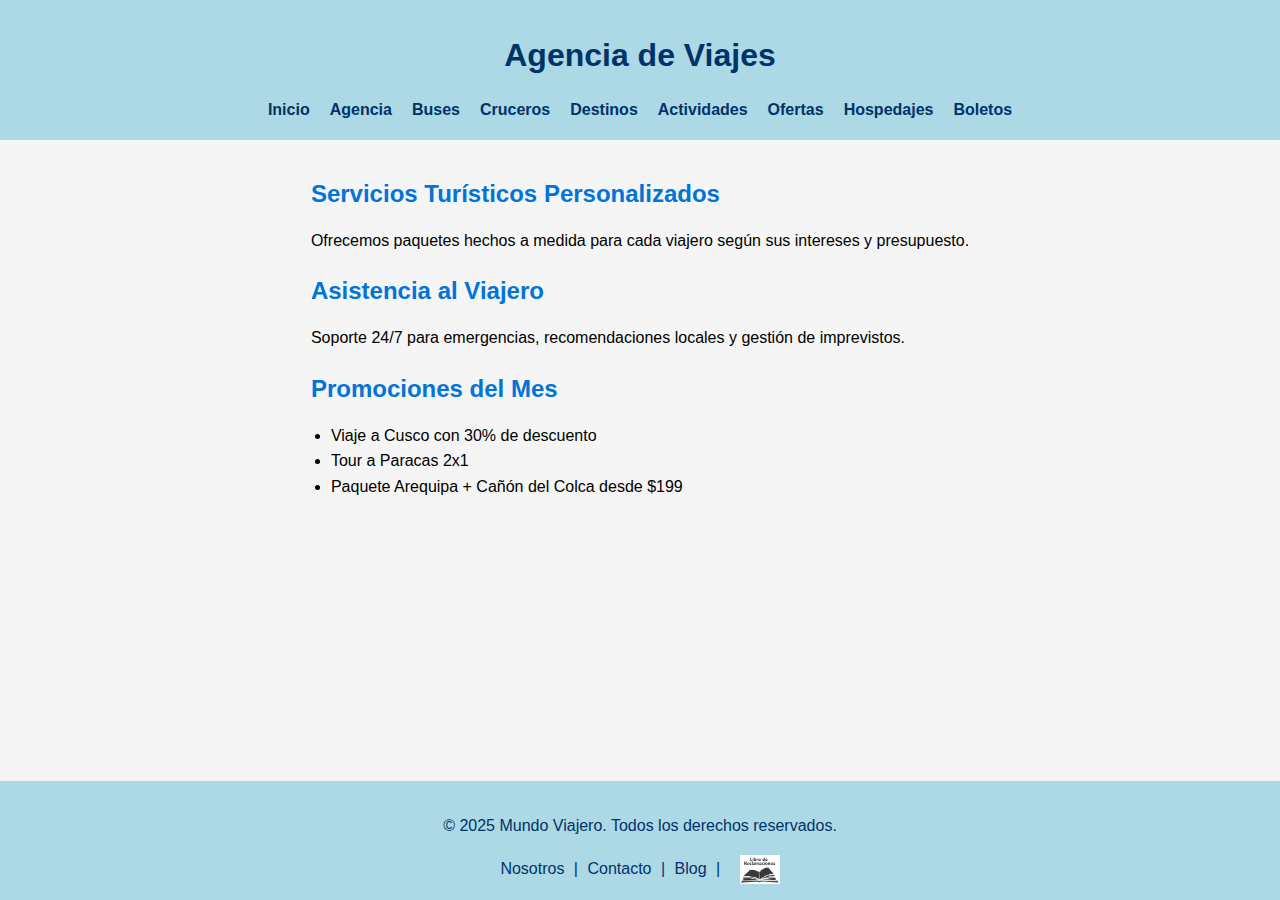
<file: Agencia de viajes.html>
<!DOCTYPE html>
<html>
    <head>
        <title>Agencia de Viajes</title>
        <meta charset="UTF-8">
        <meta name="viewport" content="width=device-width, initial-scale=1.0">
        <link rel="stylesheet" href="Estilos/E_Agencia de viajes.css">
    </head>
    <body>
        <div class="content-wrapper">
            <header>
                <h1>Agencia de Viajes</h1>
                <nav>
                    <a href="index.html">Inicio</a>
                    <a href="Agencia de viajes.html">Agencia</a>
                    <a href="Buses.html">Buses</a>
                    <a href="Cruceros.html">Cruceros</a>
                    <a href="Destino.html">Destinos</a>
                    <a href="Actividades.html">Actividades</a>
                    <a href="Ofertas.html">Ofertas</a>
                    <a href="Hospedajes.html">Hospedajes</a>
                    <a href="Boletos.html">Boletos</a>
                </nav>
            </header>

            <main>
                <h2>Servicios Turísticos Personalizados</h2>
                <p>Ofrecemos paquetes hechos a medida para cada viajero según sus intereses y presupuesto.</p>

                <h2>Asistencia al Viajero</h2>
                <p>Soporte 24/7 para emergencias, recomendaciones locales y gestión de imprevistos.</p>

                <h2>Promociones del Mes</h2>
                <ul>
                    <li>Viaje a Cusco con 30% de descuento</li>
                    <li>Tour a Paracas 2x1</li>
                    <li>Paquete Arequipa + Cañón del Colca desde $199</li>
                </ul>
            </main>

            <footer>
                <p>&copy; 2025 Mundo Viajero. Todos los derechos reservados.</p>
                <nav>
                    <a href="nosotros.html">Nosotros</a> |
                    <a href="Contacto.html">Contacto</a> |
                    <a href="Blog.html">Blog</a> |
                    <a href="LibroReclamaciones.html"> 
                        <img src="Imagenes/Reclamaciones.jpeg"/>
                    </a>
                </nav>
            </footer>
        </div>
    </body>
</html>
</file>
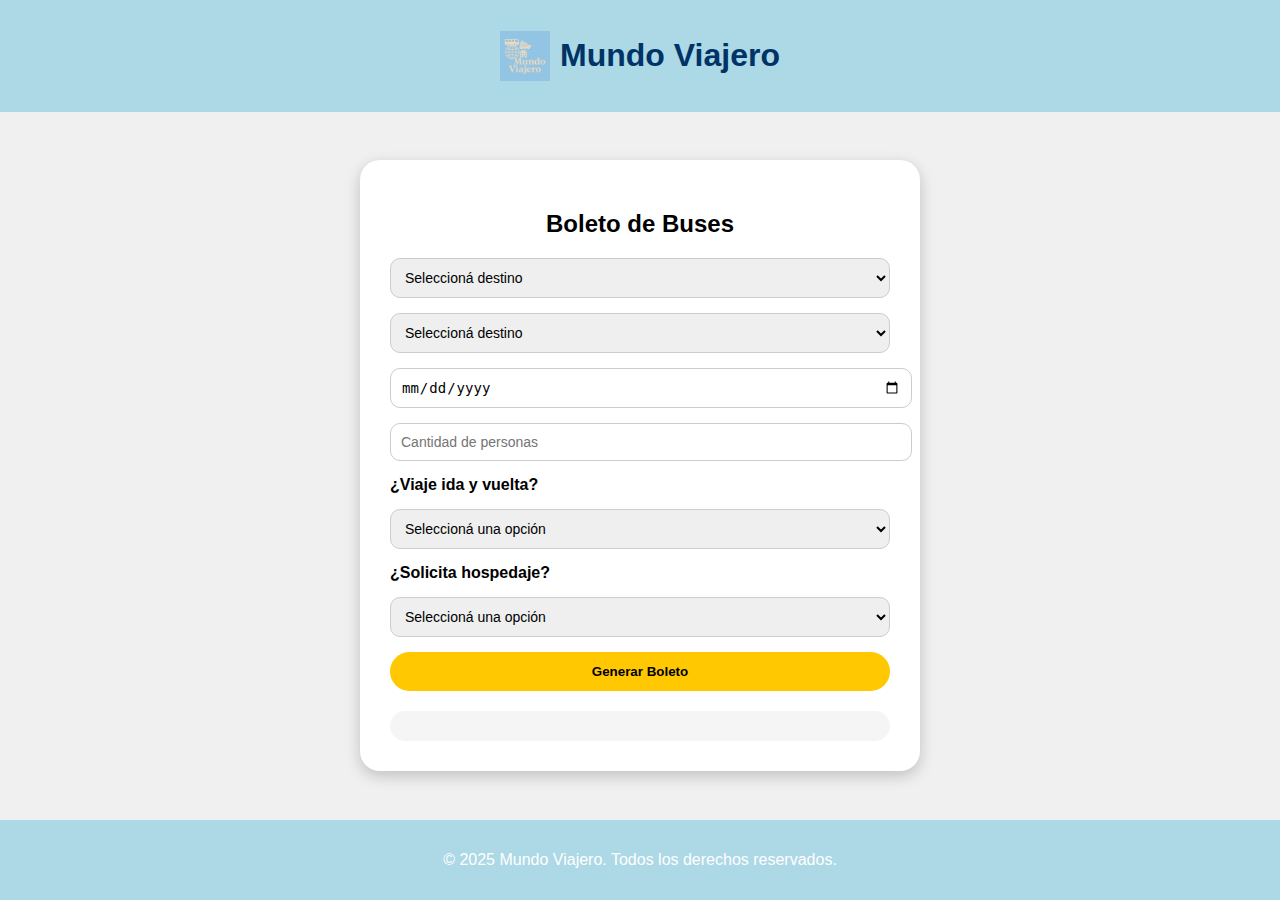
<file: Boleto_Buses.html>
<!DOCTYPE html>
<html>
<head>
  <meta charset="UTF-8" />
  <meta name="viewport" content="width=device-width, initial-scale=1.0"/>
  <link rel="stylesheet" href="Estilos/E_Boleto_Buses.css" />
  <title>Mundo Viajero - Boleto de Buses</title>
</head>
<body>
  <header>
    <div class="logo-contenedor">
      <img src="Imagenes/Logo_V1.png" alt="Logo de Mundo Viajero" class="logo" />
      <h1>Mundo Viajero</h1>
    </div>
  </header>

  <main>
    <section class="container-boleto">
      <h2>Boleto de Buses</h2>
      <form id="formBoletoBuses">
        <select id="origen" required>
          <option value="">Seleccioná destino</option>
          <option value="Cusco">Cusco</option>
          <option value="Arequipa">Arequipaa</option>
          <option value="Lima">Lima</option>
          <option value="Puno">Puno</option>
          <option value="Paracas">Paracas</option>
          <option value="Iquitos">Iquitos</option>
          <option value="Cajamarca">Cajamarca</option>
        </select>

        <select id="destino" required>
          <option value="">Seleccioná destino</option>
          <option value="Cusco">Cusco</option>
          <option value="Arequipa">Arequipaa</option>
          <option value="Lima">Lima</option>
          <option value="Puno">Puno</option>
          <option value="Paracas">Paracas</option>
          <option value="Iquitos">Iquitos</option>
          <option value="Cajamarca">Cajamarca</option>
        </select>

        <input type="date" id="fecha" required>
        <input type="number" id="personas" placeholder="Cantidad de personas" min="1" required>

        <label>¿Viaje ida y vuelta?</label>
        <select id="tipo-viaje" required>
          <option value="">Seleccioná una opción</option>
          <option value="Solo ida">Solo ida</option>
          <option value="Ida y vuelta">Ida y vuelta</option>
        </select>

        <label>¿Solicita hospedaje?</label>
        <select id="hospedaje-opcion" required>
          <option value="">Seleccioná una opción</option>
          <option value="Si">Sí</option>
          <option value="No">No</option>
        </select>

        <div id="hospedaje-container" style="display: none;">
          <label>Elegí hospedaje:</label>
          <select id="hospedaje">
            <option value="">Seleccioná hospedaje</option>
            <option value="Hotel Paraíso">Hotel Paraíso</option>
            <option value="Resort Vista Mar">Resort Vista Mar</option>
            <option value="Eco Lodge Verde">Eco Lodge Verde</option>
            <option value="Hostal Central">Hostal Central</option>
            <option value="Villa del Sol">Villa del Sol</option>
          </select>
        </div>

        <button type="submit">Generar Boleto</button>
      </form>
      <div id="resultado"></div>
    </section>
  </main>
    
  <footer>
    <p>&copy; 2025 Mundo Viajero. Todos los derechos reservados.</p>
  </footer>
    
  <script src="JavaScrip/J_Boleto_Buses.js"></script>
</body>
</html>
</file>
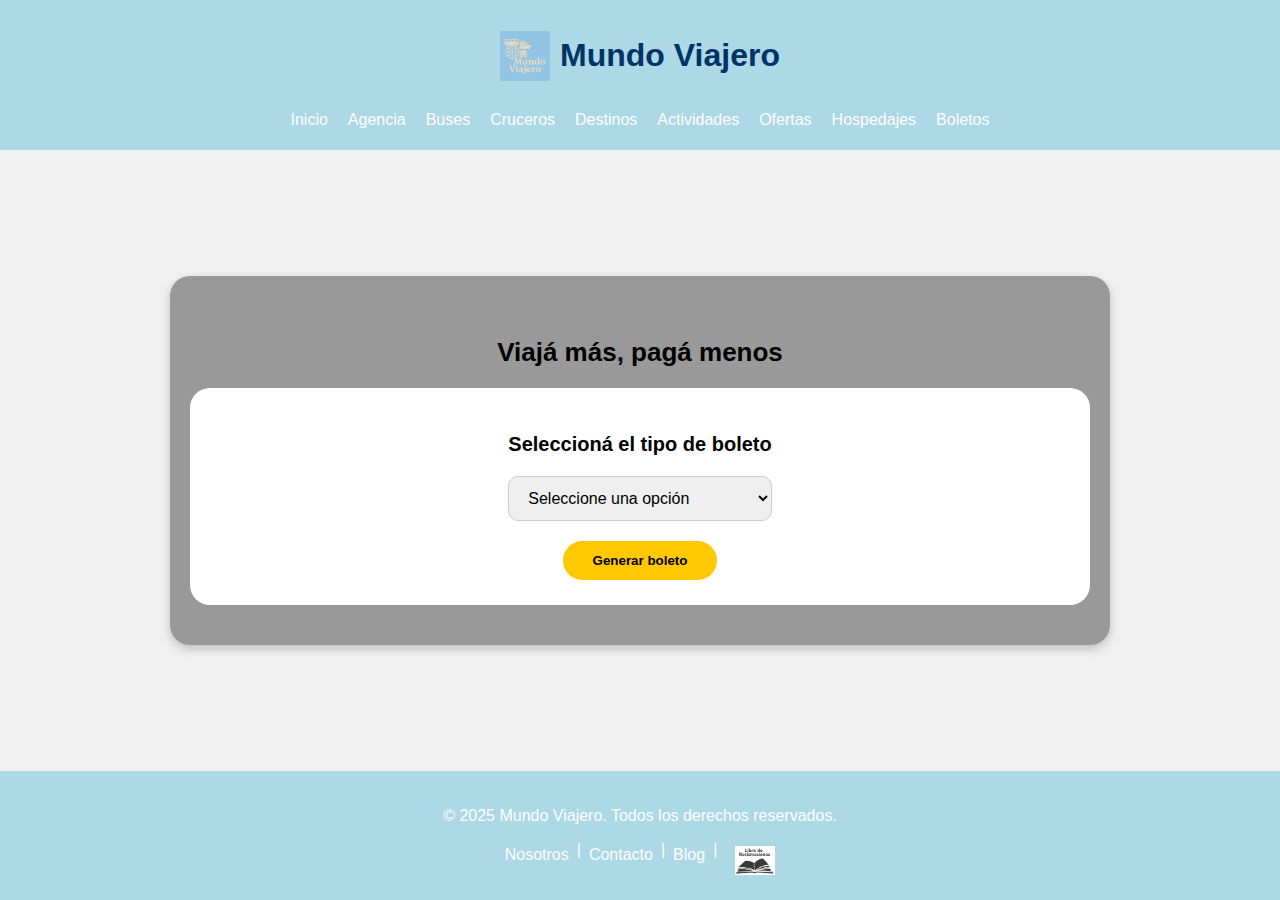
<file: Boletos.html>
<!DOCTYPE html>
<html>
<head>
  <meta charset="UTF-8" />
  <meta name="viewport" content="width=device-width, initial-scale=1.0" />
  <link rel="stylesheet" href="Estilos/E_Boletos.css" />
  <title>Mundo Viajero - Boletos</title>
</head>
<body>
  <header>
    <div class="logo-contenedor">
      <img src="Imagenes/Logo_V1.png" alt="Logo de Mundo Viajero" class="logo" />
      <h1>Mundo Viajero</h1>
    </div>
    <nav>
      <a href="index.html">Inicio</a>
      <a href="Agencia de viajes.html">Agencia</a>
      <a href="Buses.html">Buses</a>
      <a href="Cruceros.html">Cruceros</a>
      <a href="Destino.html">Destinos</a>
      <a href="Actividades.html">Actividades</a>
      <a href="Ofertas.html">Ofertas</a>
      <a href="Hospedajes.html">Hospedajes</a>
      <a href="Boletos.html">Boletos</a>
    </nav>
  </header>

  <main>
    <section class="buscador-container">
      <h2>Viajá más, pagá menos</h2>

      <div class="formulario-vuelo">
        <div class="seleccion-boletos">
          <h3>Seleccioná el tipo de boleto</h3>
          <select id="comboBoleto" class="combo-boleto">
            <option value="">Seleccione una opción</option>
            <option value="Boletos_Crucero.html">Boleto Crucero</option>
            <option value="Boleto_Buses.html">Boleto Buses</option>
          </select>
        </div>
        <button class="boton-generar" id="btnGenerar">Generar boleto</button>
      </div>
    </section>
  </main>

  <footer>
    <p>&copy; 2025 Mundo Viajero. Todos los derechos reservados.</p>
    <nav>
      <a href="nosotros.html">Nosotros</a> |
      <a href="Contacto.html">Contacto</a> |
      <a href="Blog.html">Blog</a>|
      <a href="LibroReclamaciones.html"> 
        <img src="Imagenes/Reclamaciones.jpeg"/>
      </a>
    </nav>
  </footer>

  <script src="JavaScrip/J_Boletos.js"></script>
</body>
</html>
</file>
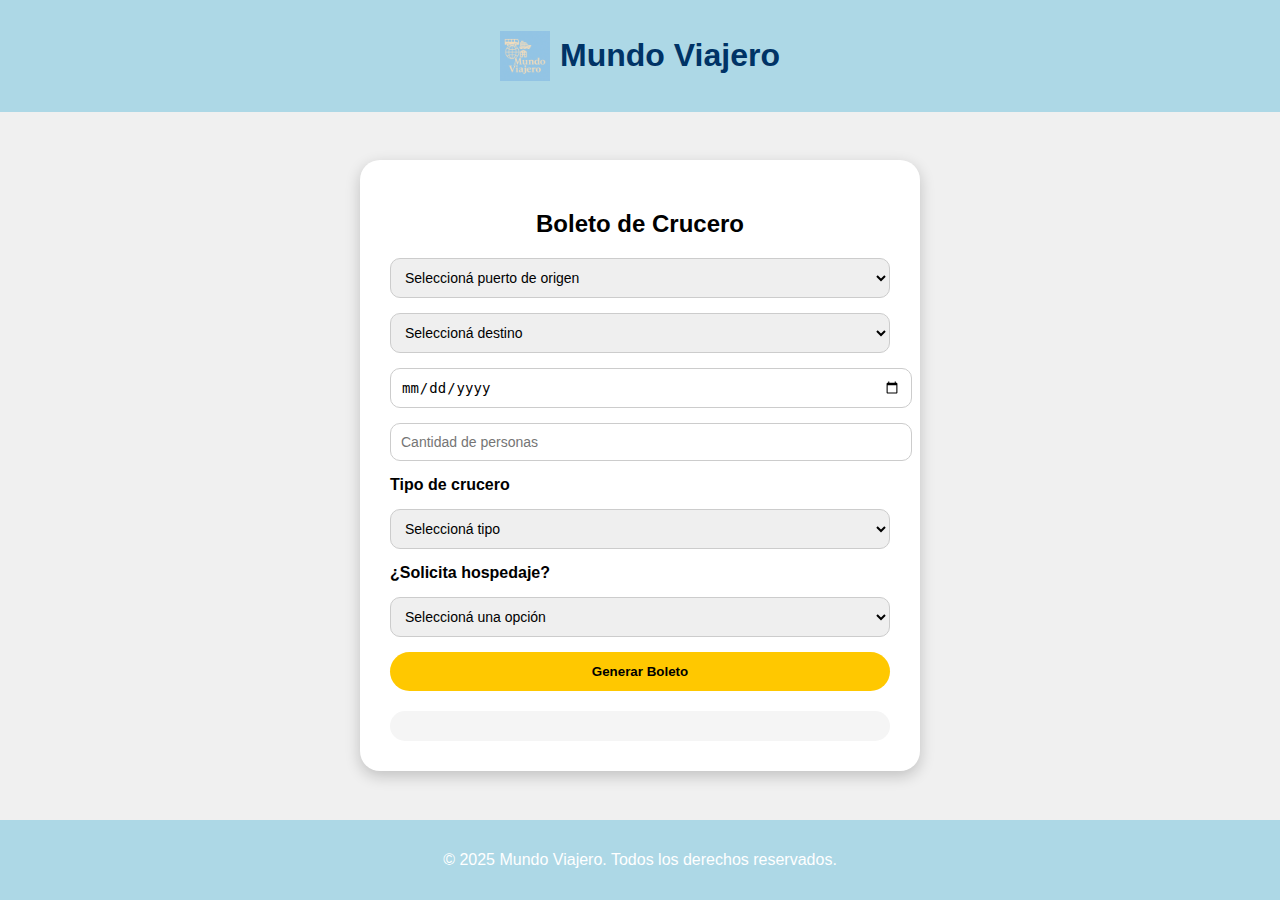
<file: Boletos_Crucero.html>
<!DOCTYPE html>
<html>
<head>
  <meta charset="UTF-8" />
  <meta name="viewport" content="width=device-width, initial-scale=1.0"/>
  <link rel="stylesheet" href="Estilos/E_Boleto_Crucero.css" />
  <title>Mundo Viajero - Boleto de Crucero</title>
</head>
<body>
  <header>
    <div class="logo-contenedor">
      <img src="Imagenes/Logo_V1.png" alt="Logo de Mundo Viajero" class="logo" />
      <h1>Mundo Viajero</h1>
    </div>
  </header>

  <main>
    <section class="container-boleto">
      <h2>Boleto de Crucero</h2>
      <form id="formBoletoCrucero">
        <select id="origen" required>
          <option value="">Seleccioná puerto de origen</option>
          <option value="Puerto del Callao">Puerto del Callao</option>
          <option value="Puerto de Ilo">Puerto de Ilo</option>
          <option value="Puerto de Matarani">Puerto de Matarani</option>
        </select>

        <select id="destino" required>
          <option value="">Seleccioná destino</option>
          <option value="Puerto de Valparaíso">Puerto de Valparaíso</option>
          <option value="Puerto de Veracruz">Puerto de Veracruz</option>
          <option value="Puerto de Guayaquil">Puerto de Guayaquil</option>
          <option value="Puerto de Balboa">Puerto de Balboa</option>
        </select>

        <input type="date" id="fecha" required>
        <input type="number" id="personas" placeholder="Cantidad de personas" min="1" required>

        <label>Tipo de crucero</label>
        <select id="tipo-crucero" required>
          <option value="">Seleccioná tipo</option>
          <option value="Lujo">Lujo</option>
          <option value="Familiar">Familiar</option>
          <option value="Aventura">Aventura</option>
          <option value="Romántico">Romántico</option>
          <option value="Económico">Económico</option>
        </select>

        <label>¿Solicita hospedaje?</label>
        <select id="hospedaje-opcion" required>
          <option value="">Seleccioná una opción</option>
          <option value="Si">Sí</option>
          <option value="No">No</option>
        </select>

        <div id="hospedaje-container" style="display: none;">
          <label>Elegí hospedaje:</label>
          <select id="hospedaje">
            <option value="">Seleccioná hospedaje</option>
            <option value="Hotel Paraíso">Hotel Paraíso</option>
            <option value="Resort Vista Mar">Resort Vista Mar</option>
            <option value="Eco Lodge Verde">Eco Lodge Verde</option>
            <option value="Hostal Central">Hostal Central</option>
            <option value="Villa del Sol">Villa del Sol</option>
          </select>
        </div>

        <button type="submit">Generar Boleto</button>
      </form>
      <div id="resultado"></div>
    </section>
  </main>

  <footer>
    <p>&copy; 2025 Mundo Viajero. Todos los derechos reservados.</p>
  </footer>

  <script src="JavaScrip/J_Boleto_Crucero.js"></script>
</body>
</html>
</file>
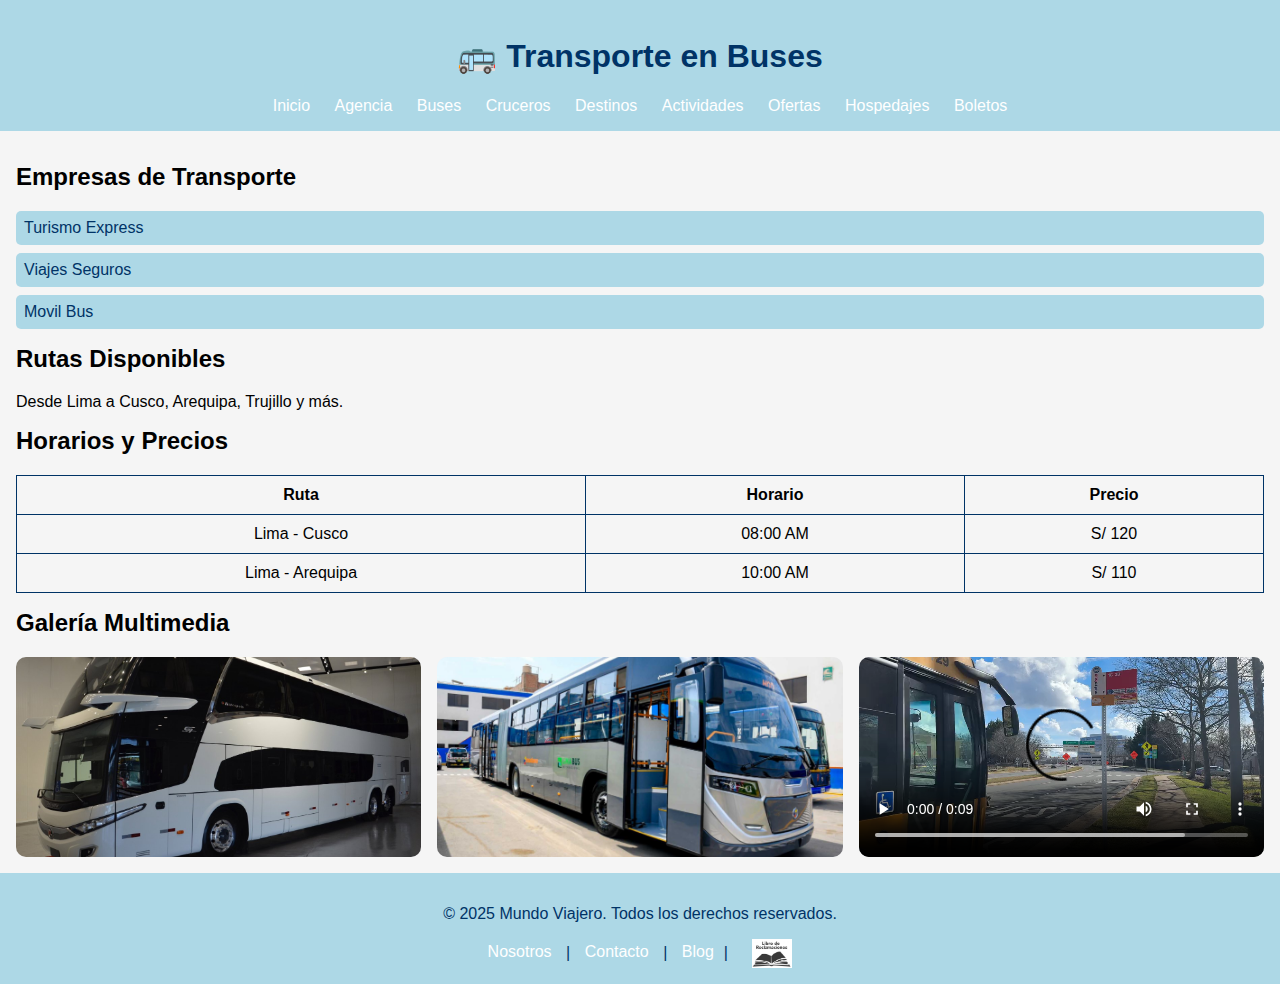
<file: Buses.html>
<!DOCTYPE html>
<html>
<head>
  <meta charset="UTF-8">
  <title>Transporte en Buses - Mundo Viajero</title>
  <link rel="stylesheet" href="Estilos/E_Buses.css">
</head>
<body>
  <header>
    <h1>🚌 Transporte en Buses</h1>
    <nav>
      <a href="index.html">Inicio</a>
      <a href="Agencia de viajes.html">Agencia</a>
      <a href="Buses.html">Buses</a>
      <a href="Cruceros.html">Cruceros</a>
      <a href="Destino.html">Destinos</a>
      <a href="Actividades.html">Actividades</a>
      <a href="Ofertas.html">Ofertas</a>
      <a href="Hospedajes.html">Hospedajes</a>
      <a href="Boletos.html">Boletos</a>
    </nav>
  </header>

  <main>
    <section>
      <h2>Empresas de Transporte</h2>
      <ul>
        <li>Turismo Express</li>
        <li>Viajes Seguros</li>
        <li>Movil Bus</li>
      </ul>
    </section>

    <section>
      <h2>Rutas Disponibles</h2>
      <p>Desde Lima a Cusco, Arequipa, Trujillo y más.</p>
    </section>

    <section>
      <h2>Horarios y Precios</h2>
      <table>
        <tr>
          <th>Ruta</th>
          <th>Horario</th>
          <th>Precio</th>
        </tr>
        <tr>
          <td>Lima - Cusco</td>
          <td>08:00 AM</td>
          <td>S/ 120</td>
        </tr>
        <tr>
          <td>Lima - Arequipa</td>
          <td>10:00 AM</td>
          <td>S/ 110</td>
        </tr>
      </table>
    </section>

    <section>
      <h2>Galería Multimedia</h2>
      <div class="galeria">
        <img src="Imagenes/Buses_1.jpg" alt="Bus">
        <img src="Imagenes/Buses_M.jpg" alt="Bus">
        <video controls>
          <source src="Video/Buses.mp4" type="video/mp4">
          Tu navegador no soporta el video.
        </video>
      </div>
    </section>
  </main>

  <footer>
    <p>&copy; 2025 Mundo Viajero. Todos los derechos reservados.</p>
    <nav>
      <a href="nosotros.html">Nosotros</a> |
      <a href="Contacto.html">Contacto</a> |
      <a href="Blog.html">Blog</a>|
      <a href="LibroReclamaciones.html"> 
          <img src="Imagenes/Reclamaciones.jpeg"/>
      </a>
    </nav>
  </footer>
</body>
</html>
</file>
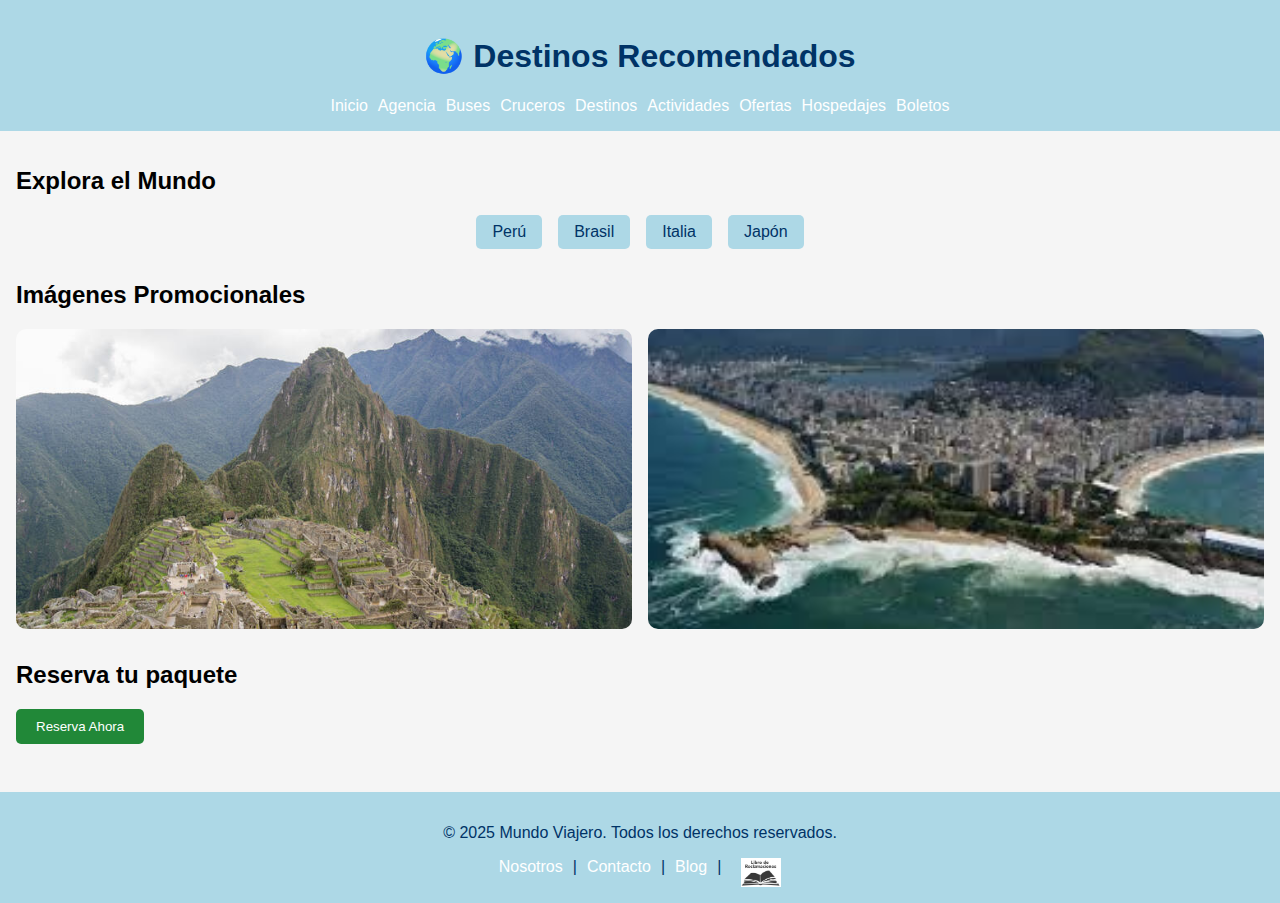
<file: Destino.html>
<!DOCTYPE html>
<html>
<head>
  <meta charset="UTF-8">
  <title>Destinos - Mundo Viajero</title>
  <link rel="stylesheet" href="Estilos/E_Destinos.css">
</head>
<body>
  <header>
    <h1>🌍 Destinos Recomendados</h1>
    <nav>
      <a href="index.html">Inicio</a>
      <a href="Agencia de viajes.html">Agencia</a>
      <a href="Buses.html">Buses</a>
      <a href="Cruceros.html">Cruceros</a>
      <a href="Destino.html">Destinos</a>
      <a href="Actividades.html">Actividades</a>
      <a href="Ofertas.html">Ofertas</a>
      <a href="Hospedajes.html">Hospedajes</a>
      <a href="Boletos.html">Boletos</a>
    </nav>
  </header>

  <main>
    <section>
      <h2>Explora el Mundo</h2>
      <ul>
        <li>Perú</li>
        <li>Brasil</li>
        <li>Italia</li>
        <li>Japón</li>
      </ul>
    </section>

    <section>
      <h2>Imágenes Promocionales</h2>
      <div class="imagenes">
        <img src="Imagenes/Machu-Picchu.jpg" alt="Machu Picchu">
      <!-- Buscar otra imagen para aquí -->
        <img src="Imagenes/Rio_de_Janeiro.jpg" alt="Río de Janeiro">
      </div>
    </section>

    <section>
      <h2>Reserva tu paquete</h2>
      <a href="Boletos.html"><button>Reserva Ahora</button></a>
    </section>
  </main>

  <footer>
    <p>&copy; 2025 Mundo Viajero. Todos los derechos reservados.</p>
    <nav>
      <a href="nosotros.html">Nosotros</a> |
      <a href="Contacto.html">Contacto</a> |
      <a href="Blog.html">Blog</a>|
      <a href="LibroReclamaciones.html"> 
          <img src="Imagenes/Reclamaciones.jpeg"/>
      </a>
    </nav>
  </footer>
</body>
</html>
</file>
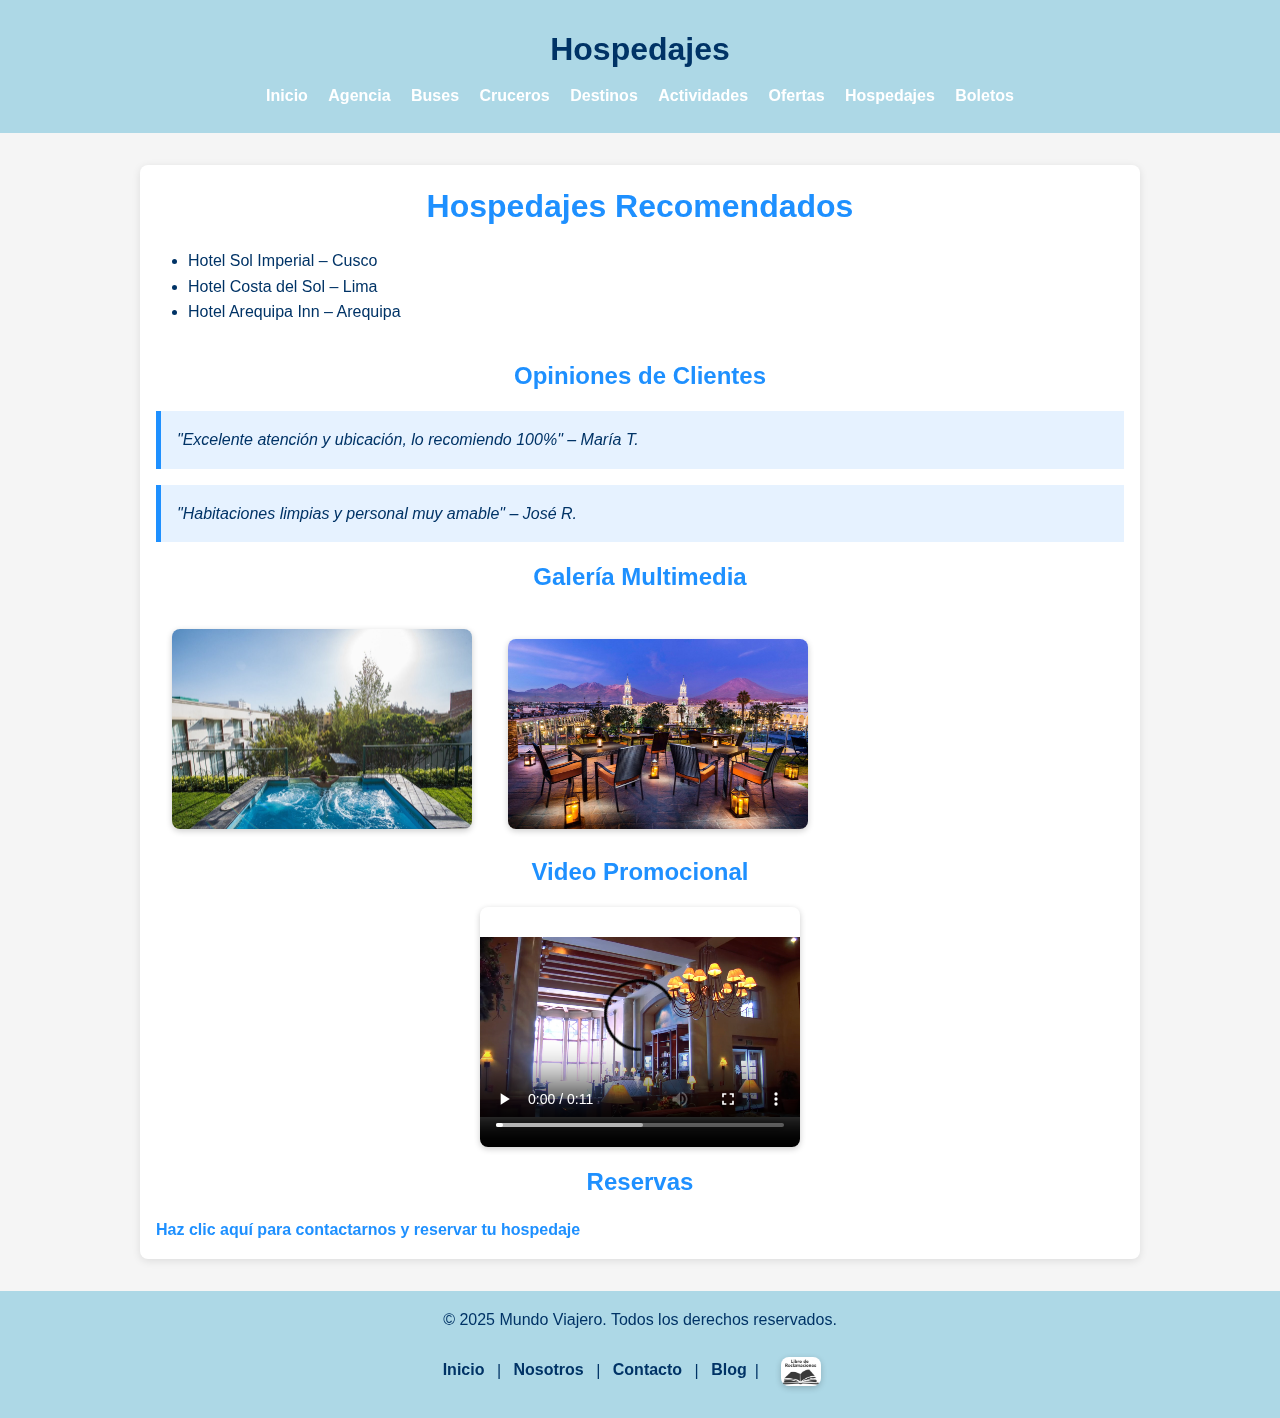
<file: Hospedajes.html>
<!DOCTYPE html>
<html>
    <head>
        <title>Hospedaje</title>
        <meta charset="UTF-8">
        <meta name="viewport" content="width=device-width, initial-scale=1.0">
        <link rel="stylesheet" href="Estilos/E_Hospedaje.css">
    </head>
    <body>
        <header>
            <h1>Hospedajes</h1>
            <nav>
                <a href="index.html">Inicio</a>
                <a href="Agencia de viajes.html">Agencia</a>
                <a href="Buses.html">Buses</a>
                <a href="Cruceros.html">Cruceros</a>
                <a href="Destino.html">Destinos</a>
                <a href="Actividades.html">Actividades</a>
                <a href="Ofertas.html">Ofertas</a>
                <a href="Hospedajes.html">Hospedajes</a>
                <a href="Boletos.html">Boletos</a>
    </nav>
          </header>
        <main>
        <h1>Hospedajes Recomendados</h1>
        <ul>
            <li>Hotel Sol Imperial – Cusco</li>
            <li>Hotel Costa del Sol – Lima</li>
            <li>Hotel Arequipa Inn – Arequipa</li>
        </ul>
    
        <h2>Opiniones de Clientes</h2>
        <blockquote>
            "Excelente atención y ubicación, lo recomiendo 100%" – María T.
        </blockquote>
        <blockquote>
            "Habitaciones limpias y personal muy amable" – José R.
        </blockquote>
        <h2>Galería Multimedia</h2>
        <img src="Imagenes/Hotel.jpg" alt="Crucero en el Caribe" width="300">
        <img src="Imagenes/Hotel2.jpg" alt="Crucero en el Caribe" width="300">
        <h2>Video Promocional</h2>
        <video width="320" height="240" controls>
            <source src="Video/Hoteles.mp4" type="video/mp4">
            Tu navegador no soporta la reproducción de video.
        </video>
    
        <h2>Reservas</h2>
        <p><a href="contacto.html">Haz clic aquí para contactarnos y reservar tu hospedaje</a></p>    </body>
        </main>
        <footer>
            <p>&copy; 2025 Mundo Viajero. Todos los derechos reservados.</p>
            <nav>
                <a href="index.html">Inicio</a> |
                <a href="nosotros.html">Nosotros</a> |
                <a href="Contacto.html">Contacto</a> |
                <a href="Blog.html">Blog</a>|
                <a href="LibroReclamaciones.html"> 
                   <img src="Imagenes/Reclamaciones.jpeg"/>
                </a>
            </nav>
        </footer>
</html>
</file>
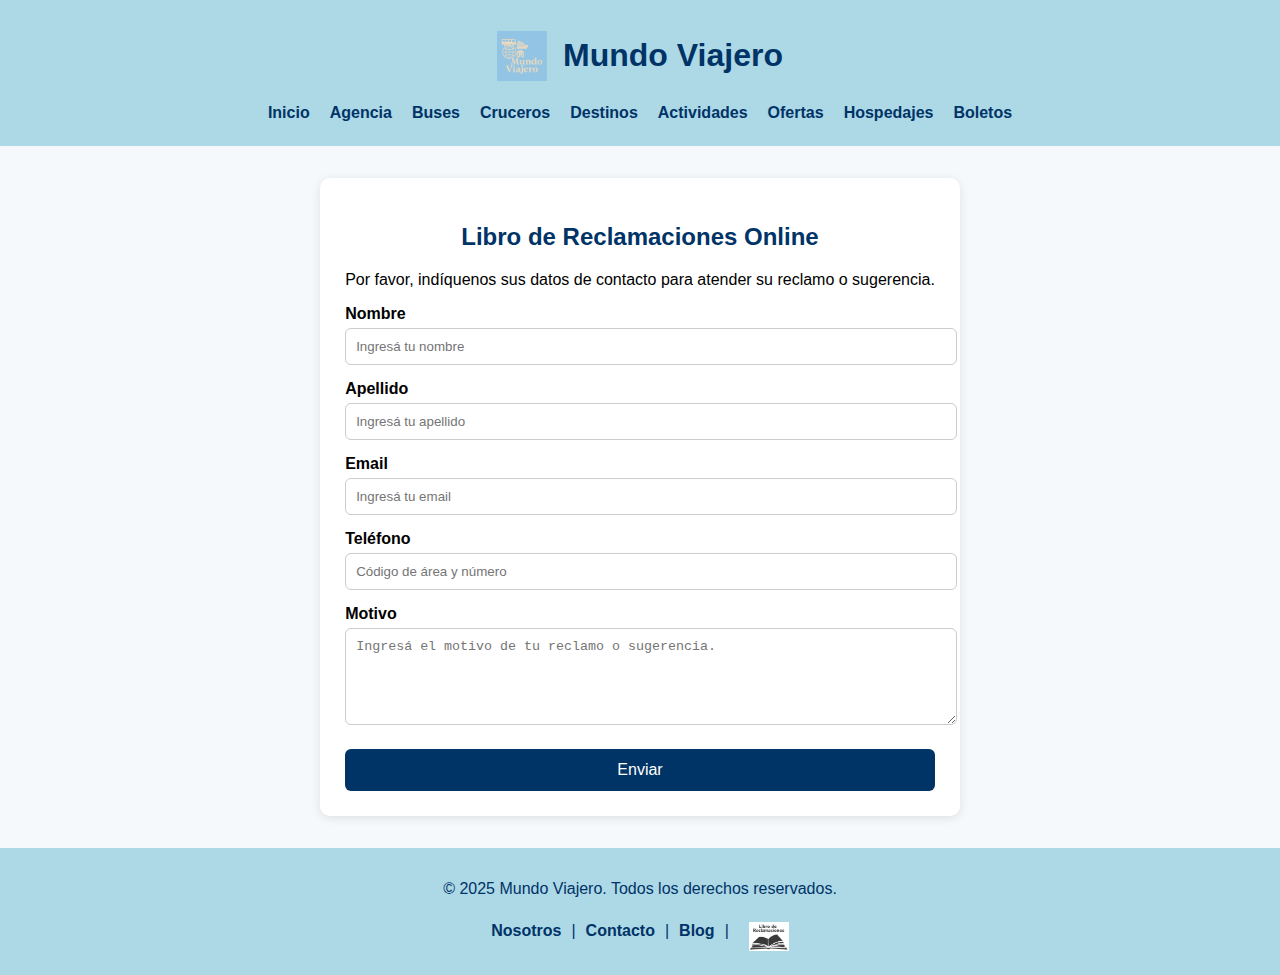
<file: LibroReclamaciones.html>
<!DOCTYPE html>
<!--
Click nbfs://nbhost/SystemFileSystem/Templates/Licenses/license-default.txt to change this license
Click nbfs://nbhost/SystemFileSystem/Templates/ClientSide/html.html to edit this template
-->
<html>
    <head>
        <title>Libro de Reclamaciones Online</title>
        <meta charset="UTF-8">
        <meta name="viewport" content="width=device-width, initial-scale=1.0">
        <link rel="stylesheet" href="Estilos/E_LibroReclamaciones.css"/>
    </head>
    <body>
            <header>
                <div class="logo-contenedor">
                    <img src="Imagenes/Logo_V1.png" alt="Logo de Mundo Viajero" class="logo">
                    <h1>Mundo Viajero</h1>
                </div>
                <nav>
                    <a href="index.html">Inicio</a>
                    <a href="Agencia de viajes.html">Agencia</a>
                    <a href="Buses.html">Buses</a>
                    <a href="Cruceros.html">Cruceros</a>
                    <a href="Destino.html">Destinos</a>
                    <a href="Actividades.html">Actividades</a>
                    <a href="Ofertas.html">Ofertas</a>
                    <a href="Hospedajes.html">Hospedajes</a>
                    <a href="Boletos.html">Boletos</a>
                </nav>
            </header>
        
        <main class="container">
        <h2>Libro de Reclamaciones Online</h2>
        <p>Por favor, indíquenos sus datos de contacto para atender su reclamo o sugerencia.</p>

        <form id="formulario">
            <label for="nombre">Nombre</label>
            <input type="text" id="nombre" required placeholder="Ingresá tu nombre">

            <label for="apellido">Apellido</label>
            <input type="text" id="apellido" required placeholder="Ingresá tu apellido">

            <label for="email">Email</label>
            <input type="email" id="email" required placeholder="Ingresá tu email">

            <label for="telefono">Teléfono</label>
            <input type="tel" id="telefono" required placeholder="Código de área y número">

            <label for="motivo">Motivo</label>
            <textarea id="motivo" rows="5" required placeholder="Ingresá el motivo de tu reclamo o sugerencia."></textarea>

            <button type="submit">Enviar</button>
        </form>
    </main>

    <footer>
        <p>&copy; 2025 Mundo Viajero. Todos los derechos reservados.</p>
        <nav>
            <a href="nosotros.html">Nosotros</a> |
            <a href="Contacto.html">Contacto</a> |
            <a href="Blog.html">Blog</a> |
            <a href="LibroReclamaciones.html">
                <img src="Imagenes/Reclamaciones.jpeg" alt="Libro de Reclamaciones">
            </a>
        </nav>
    </footer>
</body>
</html>
</file>
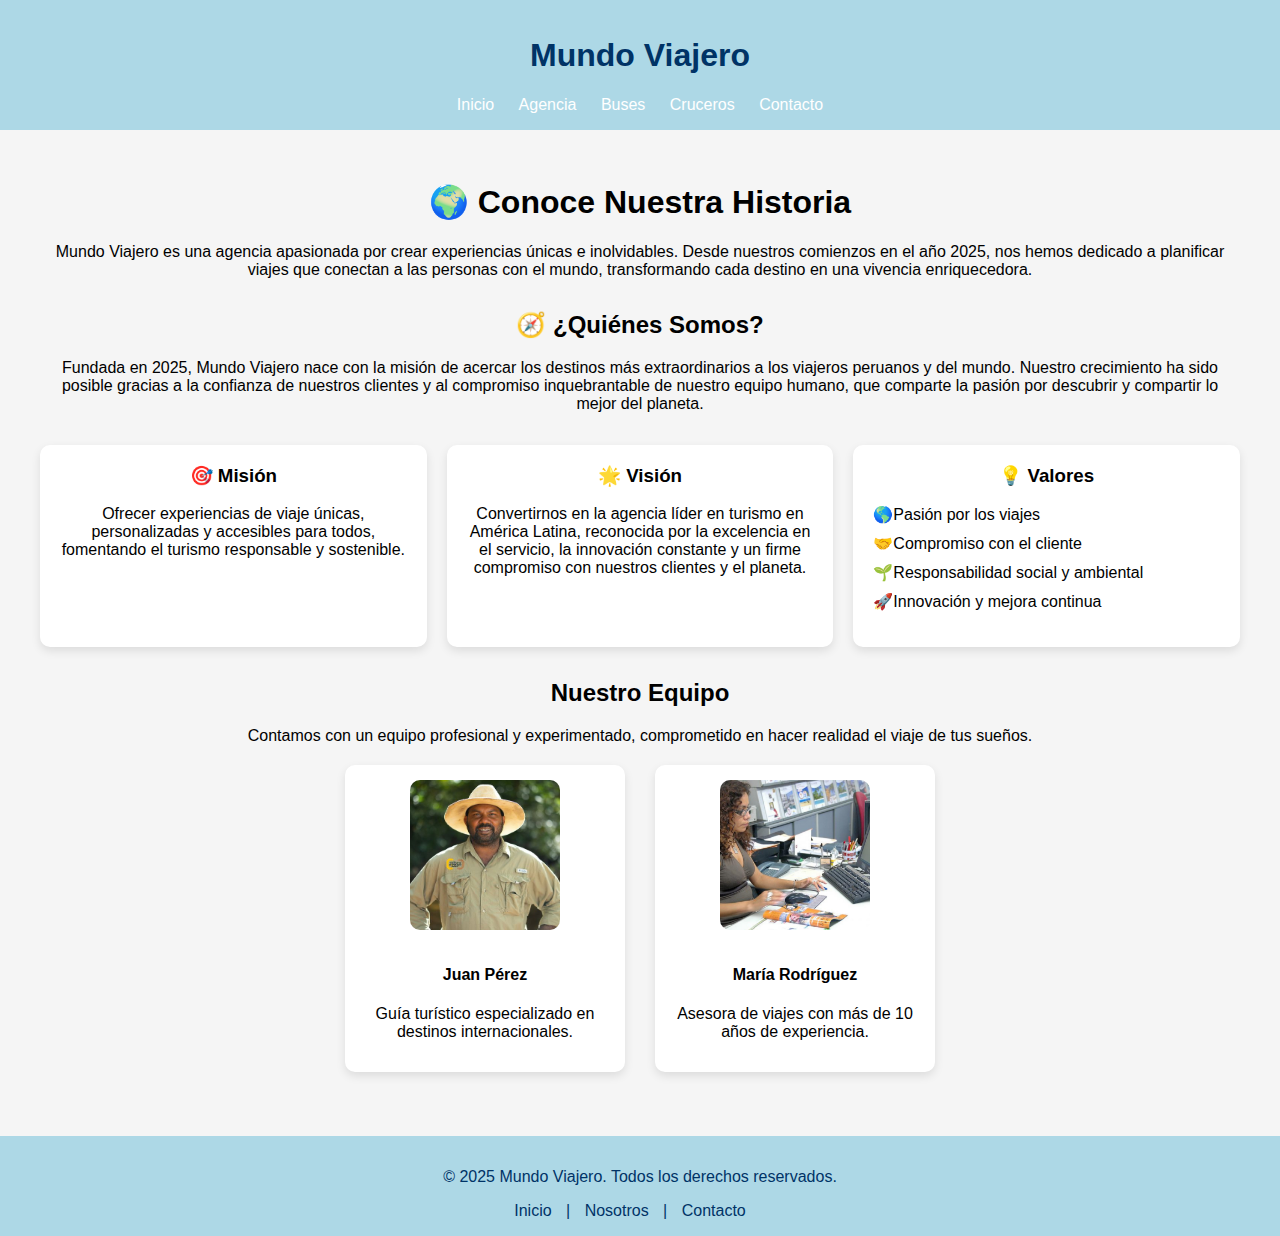
<file: nosotros.html>
<!DOCTYPE html>
<html>
    <head>
            <title>Nosotros</title>
        <meta charset="UTF-8">
        <meta name="viewport" content="width=device-width, initial-scale=1.0">
        <link rel="stylesheet" href="Estilos/E_nosotros.css">
    </head>
    <body>
        <header>
            <h1>Mundo Viajero</h1>
        <nav>
          <a href="index.html">Inicio</a>
          <a href="Agencia de viajes.html">Agencia</a>
          <a href="Buses.html">Buses</a>
          <a href="Cruceros.html">Cruceros</a>
          <a href="Contacto.html">Contacto</a>
        </nav>
        </header>
        <main>
            <section class="bienvenida-nosotros">
                <h1>🌍 Conoce Nuestra Historia</h1>
                <p>Mundo Viajero es una agencia apasionada por crear experiencias únicas e inolvidables. 
                    Desde nuestros comienzos en el año 2025, nos hemos dedicado a planificar viajes que conectan a las personas con el mundo,
                    transformando cada destino en una vivencia enriquecedora.</p>
            </section>
    
            <section class="historia">
                <h2>🧭 ¿Quiénes Somos?</h2>
                <p>Fundada en 2025, Mundo Viajero nace con la misión de acercar los destinos más extraordinarios a los viajeros peruanos y del 
                    mundo. Nuestro crecimiento ha sido posible gracias a la confianza de nuestros clientes y al compromiso inquebrantable de 
                    nuestro equipo humano, que comparte la pasión por descubrir y compartir lo mejor del planeta.</p>
            </section>
    
            <section class="mision-vision-valores">
                <div class="mision">
                    <h3>🎯 Misión</h3>
                    <p>Ofrecer experiencias de viaje únicas, personalizadas y accesibles para todos, fomentando el turismo responsable y sostenible.</p>
                </div>
                <div class="vision">
                    <h3>🌟 Visión</h3>
                    <p>Convertirnos en la agencia líder en turismo en América Latina, reconocida por la excelencia en el servicio, la innovación constante y un firme compromiso con nuestros clientes y el planeta.</p>
                </div>
                <div class="valores">
                    <h3>💡 Valores</h3>
                    <ul>
                        <li>🌎Pasión por los viajes</li>
                        <li>🤝Compromiso con el cliente</li>
                        <li>🌱Responsabilidad social y ambiental</li>
                        <li>🚀Innovación y mejora continua</li>
                    </ul>
                </div>
            </section>
    
            <section class="equipo">    
                <h2>Nuestro Equipo</h2>
                <p>Contamos con un equipo profesional y experimentado, comprometido en hacer realidad el viaje de tus sueños.</p>
                <div class="miembros">
                    <article>
                        <img src="Imagenes/guia.jpg">
                        <h4>Juan Pérez</h4>
                        <p>Guía turístico especializado en destinos internacionales.</p>
                    </article>
                    <article>
                        <img src="Imagenes/Asesora-de-Viajes.jpg">
                        <h4>María Rodríguez</h4>
                        <p>Asesora de viajes con más de 10 años de experiencia.</p>
                    </article>
                </div>
            </section>
        </main>
        <footer>
            <p>&copy; 2025 Mundo Viajero. Todos los derechos reservados.</p>
            <nav>
                <a href="index.html">Inicio</a> |
                <a href="nosotros.html">Nosotros</a> |
                <a href="Contacto.html">Contacto</a>
                <a href="Blog.html"></a>
            </nav>
        </footer>
    </body>
</html>
</file>
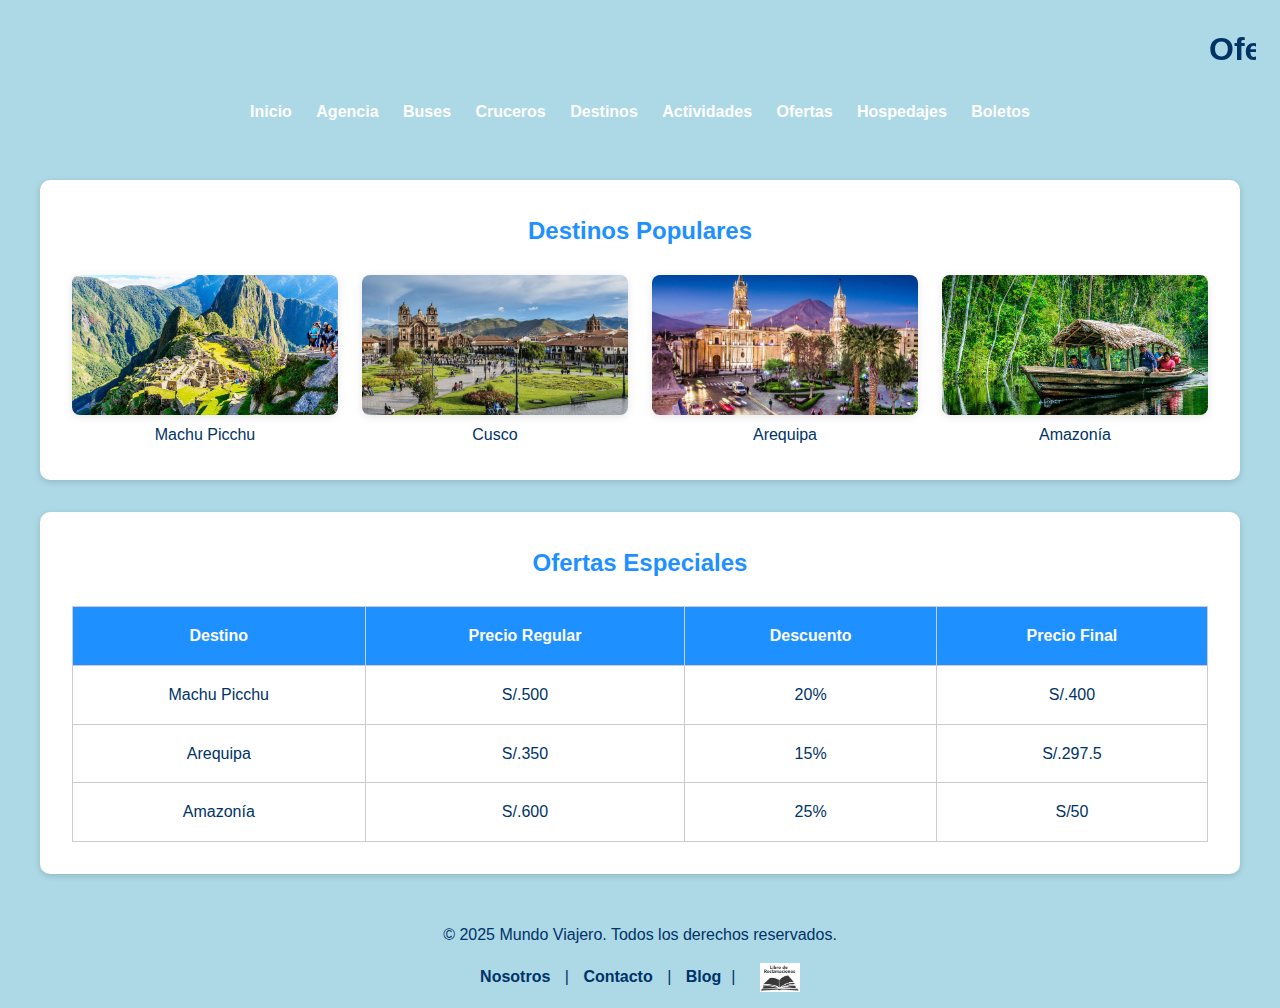
<file: Ofertas.html>
<!DOCTYPE html>
<html>
<head>
  <meta charset="UTF-8">
  <meta name="viewport" content="width=device-width, initial-scale=1">
  <title>Ofertas Especiales</title>
  <link rel="stylesheet" href="Estilos/E_Ofertas.css">
</head>
<body>

  <header>
    <marquee><h1>Ofertas por Tiempo Limitado</h1></marquee>
    <nav>
      <a href="index.html">Inicio</a>
      <a href="Agencia de viajes.html">Agencia</a>
      <a href="Buses.html">Buses</a>
      <a href="Cruceros.html">Cruceros</a>
      <a href="Destino.html">Destinos</a>
      <a href="Actividades.html">Actividades</a>
      <a href="Ofertas.html">Ofertas</a>
      <a href="Hospedajes.html">Hospedajes</a>
      <a href="Boletos.html">Boletos</a>
    </nav>
  </header>

  <section class="destinos">
    <h2>Destinos Populares</h2>
    <div class="galeria">
      <div>
          <img src="Imagenes/MachuPichu.jpeg" alt="Machu Picchu">
        <p>Machu Picchu</p>
      </div>
      <div>
          <img src="Imagenes/Cusco.jpeg" alt="Cusco">
        <p>Cusco</p>
      </div>
      <div>
          <img src="Imagenes/Arequipa.jpeg" alt="Arequipa">
        <p>Arequipa</p>
      </div>
      <div>
          <img src="Imagenes/Amazonas.jpeg" alt="Amazonía">
        <p>Amazonía</p>
      </div>
    </div>
  </section>

  <section class="ofertas">
    <h2>Ofertas Especiales</h2>
    <div class="tabla-ofertas">
      <table>
        <thead>
          <tr>
            <th>Destino</th>
            <th>Precio Regular</th>
            <th>Descuento</th>
            <th>Precio Final</th>
          </tr>
        </thead>
        <tbody>
          <tr>
            <td>Machu Picchu</td>
            <td>S/.500</td>
            <td>20%</td>
            <td>S/.400</td>
          </tr>
          <tr>
            <td>Arequipa</td>
            <td>S/.350</td>
            <td>15%</td>
            <td>S/.297.5</td>
          </tr>
          <tr>
            <td>Amazonía</td>
            <td>S/.600</td>
            <td>25%</td>
            <td>S/50</td>
          </tr>
        </tbody>
      </table>
    </div>
  </section>

  <footer>
        <p>&copy; 2025 Mundo Viajero. Todos los derechos reservados.</p>
        <nav>
            <a href="nosotros.html">Nosotros</a> |
            <a href="Contacto.html">Contacto</a> |
            <a href="Blog.html">Blog</a>|
            <a href="LibroReclamaciones.html"> 
                <img src="Imagenes/Reclamaciones.jpeg"/>
            </a>
        </nav>
    </footer>
</body>
</html>
</file>
<file: Estilos/E_Agencia de viajes.css>
html, body {
    height: 100%;
    margin: 0;
    font-family: Arial, sans-serif;
    background-color: #f5f5f5;
    display: flex;
    flex-direction: column;
}

.content-wrapper {
    display: flex;
    flex-direction: column;
    min-height: 100vh;
}

main {
    flex: 1;
    padding: 1rem;
    max-width: 1000px;
    margin: 0 auto;
}

header {
    background-color: #add8e6;
    color: #003366;
    padding: 1rem;
    text-align: center;
}

header nav {
    margin-top: 10px;
    display: flex;
    flex-wrap: wrap;
    justify-content: center;
}

header nav a {
    margin: 5px 10px;
    color: #003366;
    text-decoration: none;
    font-weight: bold;
}

header nav a:hover {
    text-decoration: underline;
}

h2 {
    color: #0074d9;
    margin-top: 1.5rem;
}

p, ul {
    line-height: 1.6;
}

ul {
    padding-left: 20px;
}

button {
    padding: 10px 20px;
    background-color: #0074d9;
    color: white;
    border: none;
    border-radius: 5px;
    cursor: pointer;
    transition: background 0.3s;
}

button:hover {
    background-color: #005fa3;
}

footer {
    background-color: #add8e6;
    color: #003366;
    text-align: center;
    padding: 1rem;
}

footer nav a {
    color: #003366;
    text-decoration: none;
    margin: 0 5px;
}

footer nav a:hover {
    text-decoration: underline;
}

footer img {
    width: 40px;
    height: auto;
    vertical-align: middle;
    margin-left: 10px;
}
/* Responsivo */
@media (max-width: 768px) {
    header nav {
        flex-direction: column;
    }

    header nav a {
        margin: 5px 0;
    }
}
</file>
<file: Estilos/E_Boleto_Buses.css>
body {
  margin: 0;
  font-family: Arial, sans-serif;
  background-color: #f0f0f0;
  display: flex;
  flex-direction: column;
  min-height: 100vh;
}

header {
  background-color: #add8e6;
  color: #003366;
  padding: 1rem;
  text-align: center;
}

.logo-contenedor {
  display: flex;
  align-items: center;
  justify-content: center;
  gap: 10px;
}

.logo {
  width: 50px;
  height: auto;
}

main {
  flex: 1;
  display: flex;
  justify-content: center;
  align-items: center;
  padding: 20px;
}

.container-boleto {
  background-color: #ffffff;
  padding: 30px;
  border-radius: 20px;
  box-shadow: 0 5px 15px rgba(0,0,0,0.2);
  max-width: 500px;
  width: 100%;
  display: flex;
  flex-direction: column;
}

.container-boleto h2 {
  text-align: center;
  margin-bottom: 20px;
}

form {
  display: grid;
  grid-template-columns: 1fr;
  gap: 15px;
}

form label {
  font-weight: bold;
  text-align: left;
}

form select,
form input {
  padding: 10px;
  border: 1px solid #ccc;
  border-radius: 10px;
  font-size: 14px;
  width: 100%;
}

button[type="submit"] {
  background-color: #ffc800;
  color: #000;
  border: none;
  padding: 12px;
  font-weight: bold;
  border-radius: 20px;
  cursor: pointer;
  transition: background-color 0.3s ease;
}

button[type="submit"]:hover {
  background-color: #e6b800;
}

#resultado {
  margin-top: 20px;
  background-color: #f5f5f5;
  padding: 15px;
  border-radius: 15px;
}

footer {
  background-color: #add8e6;
  color: #fff;
  text-align: center;
  padding: 15px;
}
@media (max-width: 600px) {
  .container-boleto {
    padding: 20px;
  }
}
</file>
<file: Estilos/E_Boletos.css>
body {
  margin: 0;
  font-family: Arial, sans-serif;
  background-color: #f0f0f0;
  display: flex;
  flex-direction: column;
  min-height: 100vh;
}

header {
  background-color: #add8e6;
  color: #003366;
  padding: 1rem;
}

.logo-contenedor {
  display: flex;
  align-items: center;
  justify-content: center;
  gap: 10px;
}

.logo {
  width: 50px;
  height: auto;
}

header nav {
  display: flex;
  flex-wrap: wrap;
  justify-content: center;
  margin-top: 10px;
}

header nav a {
  color: #fff;
  margin: 5px 10px;
  text-decoration: none;
}

header nav a:hover {
  text-decoration: underline;
}

main {
  flex: 1;
  display: flex;
  justify-content: center;
  align-items: center;
  padding: 20px;
}

.buscador-container {
  background-color: #999;
  color: #000;
  padding: 40px 20px;
  border-radius: 20px;
  max-width: 900px;
  width: 100%;
  text-align: center;
  box-shadow: 0 4px 10px rgba(0, 0, 0, 0.2);
}

.buscador-container h2 {
  margin-bottom: 20px;
  font-size: 26px;
}

.formulario-vuelo {
  background-color: #fff;
  padding: 25px;
  border-radius: 20px;
  display: flex;
  flex-direction: column;
  align-items: center;
}

.seleccion-boletos h3 {
  margin-bottom: 20px;
  font-size: 20px;
}

.combo-boleto {
  padding: 12px 15px;
  font-size: 16px;
  border-radius: 10px;
  border: 1px solid #ccc;
  margin-bottom: 20px;
  width: 100%;
  max-width: 300px;
}

.boton-generar {
  background-color: #ffc800;
  color: #000;
  padding: 12px 30px;
  border: none;
  border-radius: 20px;
  font-weight: bold;
  cursor: pointer;
  transition: background-color 0.3s ease;
}

.boton-generar:hover {
  background-color: #e6b800;
}

footer {
  background-color: #add8e6;
  color: #fff;
  padding: 20px;
  text-align: center;
}

footer nav {
  display: flex;
  flex-wrap: wrap;
  justify-content: center;
  margin-top: 10px;
}

footer nav a {
  color: #fff;
  text-decoration: none;
  margin: 5px 8px;
}

footer nav a:hover {
  text-decoration: underline;
}

footer img {
    width: 40px;
    height: auto;
    vertical-align: middle;
    margin-left: 10px;
}

/* Responsivo */
@media (max-width: 768px) {
  header nav a {
    margin: 5px 5px;
  }

  .buscador-container {
    padding: 30px 15px;
  }

  .formulario-vuelo {
    padding: 20px;
  }
}

@media (max-width: 480px) {
  .logo-contenedor h1 {
    font-size: 20px;
  }

  .buscador-container h2 {
    font-size: 20px;
  }

  .seleccion-boletos h3 {
    font-size: 18px;
  }

  .combo-boleto {
    width: 100%;
  }

  .boton-generar {
    width: 100%;
  }
}
</file>
<file: Estilos/E_Boleto_Crucero.css>
body {
  margin: 0;
  font-family: Arial, sans-serif;
  background-color: #f0f0f0;
  display: flex;
  flex-direction: column;
  min-height: 100vh;
}

header {
  background-color: #add8e6;
  color: #003366;
  padding: 1rem;
  text-align: center;
}

.logo-contenedor {
  display: flex;
  align-items: center;
  justify-content: center;
  gap: 10px;
}

.logo {
  width: 50px;
  height: auto;
}

main {
  flex: 1;
  display: flex;
  justify-content: center;
  align-items: center;
  padding: 20px;
}

.container-boleto {
  background-color: #ffffff;
  padding: 30px;
  border-radius: 20px;
  box-shadow: 0 5px 15px rgba(0,0,0,0.2);
  max-width: 500px;
  width: 100%;
  display: flex;
  flex-direction: column;
}

.container-boleto h2 {
  text-align: center;
  margin-bottom: 20px;
}

form {
  display: grid;
  grid-template-columns: 1fr;
  gap: 15px;
}

form label {
  font-weight: bold;
}

form select,
form input {
  padding: 10px;
  border: 1px solid #ccc;
  border-radius: 10px;
  font-size: 14px;
  width: 100%;
}

button[type="submit"] {
  background-color: #ffc800;
  color: #000;
  border: none;
  padding: 12px;
  font-weight: bold;
  border-radius: 20px;
  cursor: pointer;
  transition: background-color 0.3s ease;
}

button[type="submit"]:hover {
  background-color: #e6b800;
}

#resultado {
  margin-top: 20px;
  background-color: #f5f5f5;
  padding: 15px;
  border-radius: 15px;
}

footer {
  background-color: #add8e6;
  color: #fff;
  text-align: center;
  padding: 15px;
  margin-top: auto;
}

@media (max-width: 600px) {
  .container-boleto {
    padding: 20px;
  }
}
</file>
<file: Estilos/E_Buses.css>
body {
  font-family: Arial, sans-serif;
  background-color: #f5f5f5;
  margin: 0;
}

header {
  background-color: #add8e6;
  color: #003366;
  padding: 1rem;
  text-align: center;
}

nav a {
  margin: 0 10px;
  color: white;
  text-decoration: none;
}

main {
  padding: 1rem;
}

h2 {
  margin-top: 1rem;
}

ul {
  list-style: none;
  padding: 0;
}

li {
  margin: 0.5rem 0;
  background-color: #add8e6;
  color: #003366;
  padding: 0.5rem;
  border-radius: 5px;
}

table {
  width: 100%;
  border-collapse: collapse;
  margin-top: 1rem;
}

table, th, td {
  border: 1px solid #003366;
}

th, td {
  padding: 10px;
  text-align: center;
}

.galeria {
  display: grid;
  grid-template-columns: repeat(auto-fit, minmax(250px, 1fr));
  gap: 1rem;
  margin-top: 1rem;
}

.galeria img,
.galeria video {
  width: 100%;
  height: 200px;
  object-fit: cover;
  border-radius: 10px;
}

button {
  padding: 10px 20px;
  background-color: #0074d9;
  color: white;
  border: none;
  cursor: pointer;
}

button:hover {
  background-color: #005fa3;
}

footer {
  background-color: #add8e6;
  color: #003366;
  text-align: center;
  padding: 1rem;
}

footer img {
    width: 40px;
    height: auto;
    vertical-align: middle;
    margin-left: 10px;
}
@media (max-width: 600px) {
  nav {
    display: flex;
    flex-direction: column;
    gap: 5px;
  }
  
  .galeria {
    grid-template-columns: 1fr;
  }
}
</file>
<file: Estilos/E_Destinos.css>
body {
  font-family: Verdana, sans-serif;
  background-color: #f5f5f5;
  margin: 0;
}

header {
  background-color: #add8e6;
  color: #003366;
  padding: 1rem;
  text-align: center;
}

nav {
  display: flex;
  flex-wrap: wrap;
  justify-content: center;
  gap: 10px;
}

nav a {
  color: white;
  text-decoration: none;
}

main {
  padding: 1rem;
}

section {
  margin-bottom: 2rem;
}

section ul {
  list-style: none;
  padding: 0;
  display: flex;
  flex-wrap: wrap;
  justify-content: center;
  gap: 1rem;
}

section ul li {
  background-color: #add8e6;
  color: #003366;
  padding: 0.5rem 1rem;
  border-radius: 5px;
}

.imagenes {
  display: grid;
  grid-template-columns: repeat(auto-fit, minmax(250px, 1fr));
  gap: 1rem;
  justify-items: center;
}

.imagenes img {
  width: 100%;
  height: 300px;
  object-fit: cover;
  border-radius: 10px;
}

button {
  padding: 10px 20px;
  background-color: #218838;
  color: white;
  border: none;
  cursor: pointer;
  border-radius: 5px;
  transition: background 0.3s;
}

button:hover {
  background-color: #add8e6;
  color: #003366;
}

footer {
  background-color: #add8e6;
  color: #003366;
  text-align: center;
  padding: 1rem;
}

footer img {
    width: 40px;
    height: auto;
    vertical-align: middle;
    margin-left: 10px;
}
@media (max-width: 600px) {
  nav {
    flex-direction: column;
    gap: 5px;
  }

  section ul {
    flex-direction: column;
    align-items: center;
  }
}
</file>
<file: Estilos/E_Hospedaje.css>
* {
  margin: 0;
  padding: 0;
  box-sizing: border-box;
}

body {
  font-family: Arial, sans-serif;
  background-color: #f5f5f5;
  color: #003366;
  line-height: 1.6;
}

header {
  background-color: #add8e6;
  color: #003366;
  padding: 1.5rem;
  text-align: center;
}

header h1 {
  margin-bottom: 0.5rem;
}

nav {
  margin-top: 0.5rem;
}

nav a {
  margin: 0 8px;
  color: white;
  text-decoration: none;
  font-weight: bold;
}

nav a:hover {
  text-decoration: underline;
}

main {
  max-width: 1000px;
  margin: 2rem auto;
  padding: 1rem;
  background-color: #ffffff;
  border-radius: 8px;
  box-shadow: 0 2px 8px rgba(0,0,0,0.1);
}

main h1, main h2 {
  color: #1E90FF;
  margin-bottom: 1rem;
  text-align: center;
}

ul {
  list-style-type: disc;
  padding-left: 2rem;
  margin-bottom: 2rem;
}

blockquote {
  margin: 1rem 0;
  padding: 1rem;
  background-color: #e6f2ff;
  border-left: 5px solid #1E90FF;
  font-style: italic;
}

img {
  width: 100%;
  max-width: 300px;
  border-radius: 8px;
  margin: 1rem;
  box-shadow: 0 2px 6px rgba(0,0,0,0.2);
}

main .galeria-imagenes {
  display: flex;
  flex-wrap: wrap;
  justify-content: center;
}

video {
  display: block;
  margin: 1rem auto;
  border-radius: 8px;
  box-shadow: 0 2px 6px rgba(0,0,0,0.2);
}

a {
  color: #1E90FF;
  text-decoration: none;
  font-weight: bold;
}

a:hover {
  text-decoration: underline;
}

footer {
  background-color: #add8e6;
  color: #003366;
  text-align: center;
  padding: 1rem;
  margin-top: 2rem;
}

footer nav a {
  color: #003366;
}

footer nav a:hover {
  text-decoration: underline;
}

footer img {
    width: 40px;
    height: auto;
    vertical-align: middle;
    margin-left: 10px;
}

/* === Responsivo === */
@media (max-width: 768px) {
  nav {
    display: flex;
    flex-wrap: wrap;
    justify-content: center;
  }

  nav a {
    margin: 5px;
  }

  main .galeria-imagenes {
    flex-direction: column;
    align-items: center;
  }

  img {
    max-width: 90%;
  }
}

@media (max-width: 480px) {
  header h1 {
    font-size: 1.5rem;
  }

  nav a {
    display: block;
    margin: 5px 0;
  }
}
</file>
<file: Estilos/E_LibroReclamaciones.css>
html, body {
    height: 100%;
    margin: 0;
    padding: 0;
    font-family: 'Segoe UI', sans-serif;
    display: flex;
    flex-direction: column;
    background-color: #f6f9fc;
}


header {
    background-color: #add8e6;
    color: #003366;
    padding: 1rem 0;
}

.logo-contenedor {
    display: flex;
    align-items: center;
    justify-content: center;
    gap: 1rem;
}

.logo {
    height: 50px;
}

nav {
    display: flex;
    flex-wrap: wrap;
    justify-content: center;
    background-color: #add8e6;
    padding: 0.5rem 0;
}

nav a {
    margin: 0 10px;
    color: #003366;
    text-decoration: none;
    font-weight: bold;
}

nav a:hover {
    text-decoration: underline;
}

.container {
    flex: 1;
    max-width: 700px;
    margin: 2rem auto;
    background-color: white;
    padding: 25px;
    border-radius: 10px;
    box-shadow: 0 2px 10px rgba(0,0,0,0.1);
}

h2 {
    text-align: center;
    color: #003366;
}

label {
    display: block;
    margin-top: 15px;
    font-weight: bold;
}

input, textarea {
    width: 100%;
    padding: 10px;
    margin-top: 5px;
    border: 1px solid #ccc;
    border-radius: 6px;
}

button {
    margin-top: 20px;
    background-color: #003366;
    color: white;
    border: none;
    padding: 12px;
    width: 100%;
    font-size: 16px;
    border-radius: 6px;
    cursor: pointer;
}

button:hover {
    background-color: #0059b3;
}

footer {
    text-align: center;
    padding: 1rem;
    background-color: #add8e6;
    color: #003366;
    flex-shrink: 0;
}

footer nav a {
    color: #003366;
    margin: 0 10px;
}

footer nav a:hover {
    text-decoration: underline;
}

/* Imagen pequeña en el footer */
footer img {
    width: 40px;
    height: auto;
    vertical-align: middle;
    margin-left: 10px;
}

/* Responsivo */
@media (max-width: 768px) {
    nav {
        flex-direction: column;
    }

    .container {
        margin: 1rem;
        padding: 1rem;
    }
}

@media (max-width: 480px) {
    nav a {
        margin: 5px 0;
    }

    .logo-contenedor {
        flex-direction: column;
        text-align: center;
    }
}
</file>
<file: Estilos/E_nosotros.css>
body {
  margin: 0;
  font-family: Arial, sans-serif;
  background-color: #f5f5f5;
}

header {
  background-color: #add8e6;
  color: #003366;
  padding: 1rem;
  text-align: center;
}

nav a {
  margin: 0 10px;
  color: white;
  text-decoration: none;
}

main {
  padding: 2rem 1rem;
  max-width: 1200px;
  margin: 0 auto;
}

.bienvenida-nosotros,
.historia,
.mision-vision-valores,
.equipo {
  margin-bottom: 2rem;
  text-align: center;
}

.mision-vision-valores {
  display: flex;
  flex-wrap: wrap;
  justify-content: center;
  gap: 20px;
}

.mision-vision-valores > div {
  background-color: #ffffff;
  border-radius: 10px;
  padding: 20px;
  flex: 1 1 250px;
  max-width: 350px;
  box-shadow: 0 4px 10px rgba(0,0,0,0.1);
}

.mision-vision-valores h3 {
  margin-top: 0;
}

.mision-vision-valores ul {
  list-style: none;
  padding: 0;
  text-align: left;
}

.mision-vision-valores li {
  margin-bottom: 10px;
}

.equipo .miembros {
  display: flex;
  flex-wrap: wrap;
  justify-content: center;
  gap: 30px;
  margin-top: 20px;
}

.equipo article {
  background-color: #ffffff;
  border-radius: 10px;
  padding: 15px;
  width: 100%;
  max-width: 250px;
  box-shadow: 0 4px 10px rgba(0,0,0,0.1);
  text-align: center;
}

.equipo img {
  width: 100%;
  max-width: 150px;
  height: 150px;
  object-fit: cover;
  border-radius: 10px;
  margin-bottom: 10px;
}

button {
  padding: 10px 20px;
  background-color: #0074d9;
  color: white;
  border: none;
  cursor: pointer;
  border-radius: 5px;
}

button:hover {
  background-color: #005fa3;
}

footer {
  background-color: #add8e6;
  color: #003366;
  text-align: center;
  padding: 1rem;
}

footer nav a {
  color: #003366;
}

footer nav a:hover {
  text-decoration: underline;
}

/* Responsivo */
@media (max-width: 768px) {
  .mision-vision-valores {
    flex-direction: column;
    align-items: center;
  }

  .equipo .miembros {
    flex-direction: column;
    align-items: center;
  }

  .mision-vision-valores > div,
  .equipo article {
    max-width: 90%;
  }
}

@media (max-width: 480px) {
  nav a {
    display: block;
    margin: 5px 0;
  }

  main {
    padding: 1rem;
  }
}
</file>
<file: Estilos/E_Ofertas.css>
* {
  margin: 0;
  padding: 0;
  box-sizing: border-box;
}

body {
  font-family: 'Segoe UI', sans-serif;
  background-color: #add8e6;
  color: #003366;
  line-height: 1.6;
}

header {
  background-color: #add8e6;
  color: #003366;
  padding: 1.5rem;
  text-align: center;
}

nav {
  margin-top: 1rem;
}

nav a {
  margin: 0 10px;
  color: white;
  text-decoration: none;
  font-weight: bold;
}

nav a:hover {
  text-decoration: underline;
}

header h1 {
  font-size: 2rem;
}

.destinos, .ofertas {
  padding: 2rem;
  background-color: #ffffff;
  border-radius: 10px;
  margin: 2rem auto;
  max-width: 1200px;
  box-shadow: 0 2px 6px rgba(0, 0, 0, 0.15);
}

.destinos h2, .ofertas h2 {
  text-align: center;
  margin-bottom: 1.5rem;
  color: #1E90FF;
}

.galeria {
  display: grid;
  grid-template-columns: repeat(auto-fit, minmax(180px, 1fr));
  gap: 1.5rem;
}

.galeria div {
  text-align: center;
}

.galeria img {
  width: 100%;
  height: 140px;
  object-fit: cover;
  border-radius: 8px;
  box-shadow: 0 2px 8px rgba(0,0,0,0.1);
}

.ofertas .tabla-ofertas {
  overflow-x: auto;
}

table {
  width: 100%;
  min-width: 500px;
  border-collapse: collapse;
  background-color: #ffffff;
  box-shadow: 0 0 10px rgba(0,0,0,0.1);
}

th, td {
  padding: 1rem;
  text-align: center;
  border: 1px solid #ccc;
}

th {
  background-color: #1E90FF;
  color: #ffffff;
}

footer {
  background-color: #add8e6;
  color: #003366;
  text-align: center;
  padding: 1rem;
  margin-top: 2rem;
}

footer nav a {
  color: #003366;
}

footer nav a:hover {
  text-decoration: underline;
}

footer img {
    width: 40px;
    height: auto;
    vertical-align: middle;
    margin-left: 10px;
}
/* === Responsivo === */
@media (max-width: 768px) {
  header h1 {
    font-size: 1.5rem;
  }

  nav {
    display: flex;
    flex-wrap: wrap;
    justify-content: center;
  }

  nav a {
    margin: 5px;
  }
}

footer img {
    width: 40px;
    height: auto;
    vertical-align: middle;
    margin-left: 10px;
}
@media (max-width: 480px) {
  .galeria {
    grid-template-columns: 1fr;
  }

  header h1 {
    font-size: 1.3rem;
  }

  nav a {
    display: block;
    margin: 5px 0;
  }
}
</file>
